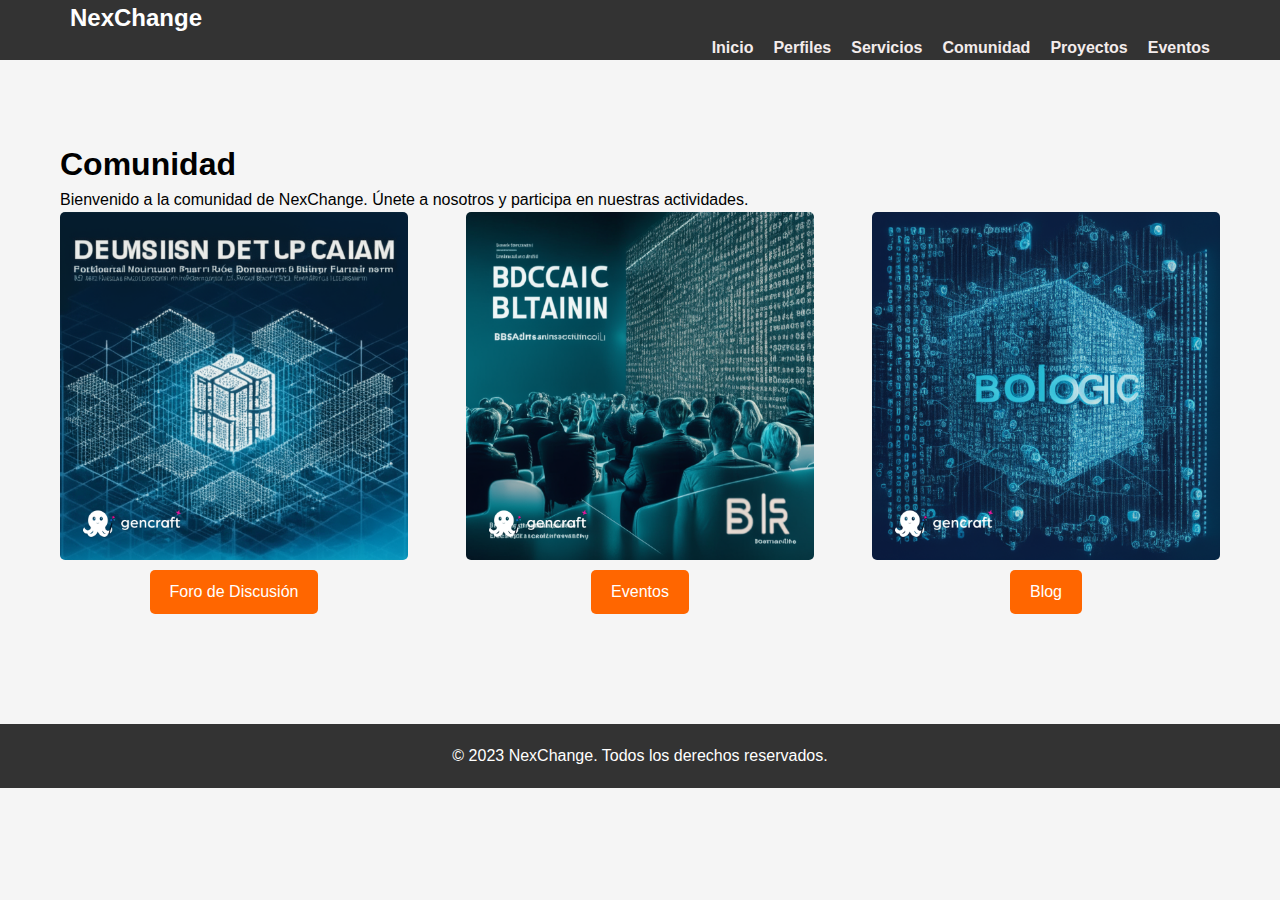
<file: comunidad.html>
<!DOCTYPE html>
<html lang="es">
<head>
  <meta charset="UTF-8">
  <meta name="viewport" content="width=device-width, initial-scale=1.0">
  <title>Comunidad - NexChange</title>
  <link rel="stylesheet" href="/css/styles.css">
</head>
<body>
    <header>
        <nav class="navbar">
          <div class="container">
            <a href="#" class="logo">NexChange</a>
            <ul class="menu">
              <li><a href="index.html">Inicio</a></li>
              <li><a href="perfiles.html">Perfiles</a></li>
              <li><a href="servicios.html">Servicios</a></li>
              <li><a href="comunidad.html">Comunidad</a></li>
              <li><a href="proyectos.html">Proyectos</a></li>
              <li><a href="eventos.html">Eventos</a></li>
            </ul>
          </div>    
        </nav>
      </header>

  <main>
    <section class="community">
      <div class="container">
        <h1>Comunidad</h1>
        <p>Bienvenido a la comunidad de NexChange. Únete a nosotros y participa en nuestras actividades.</p>
        <div class="community-links">
          <div class="community-link">
            <img src="img/link1.jpg" alt="Enlace 1">
            <a href="#" class="btn">Foro de Discusión</a>
          </div>
          <div class="community-link">
            <img src="img/link2.jpg" alt="Enlace 2">
            <a href="#" class="btn">Eventos</a>
          </div>
          <div class="community-link">
            <img src="img/link3.jpg" alt="Enlace 3">
            <a href="#" class="btn">Blog</a>
          </div>
        </div>
      </div>
    </section>
  </main>

  <footer>
    <div class="container">
      <p>&copy; 2023 NexChange. Todos los derechos reservados.</p>
    </div>
  </footer>
</body>
</html>
</file>
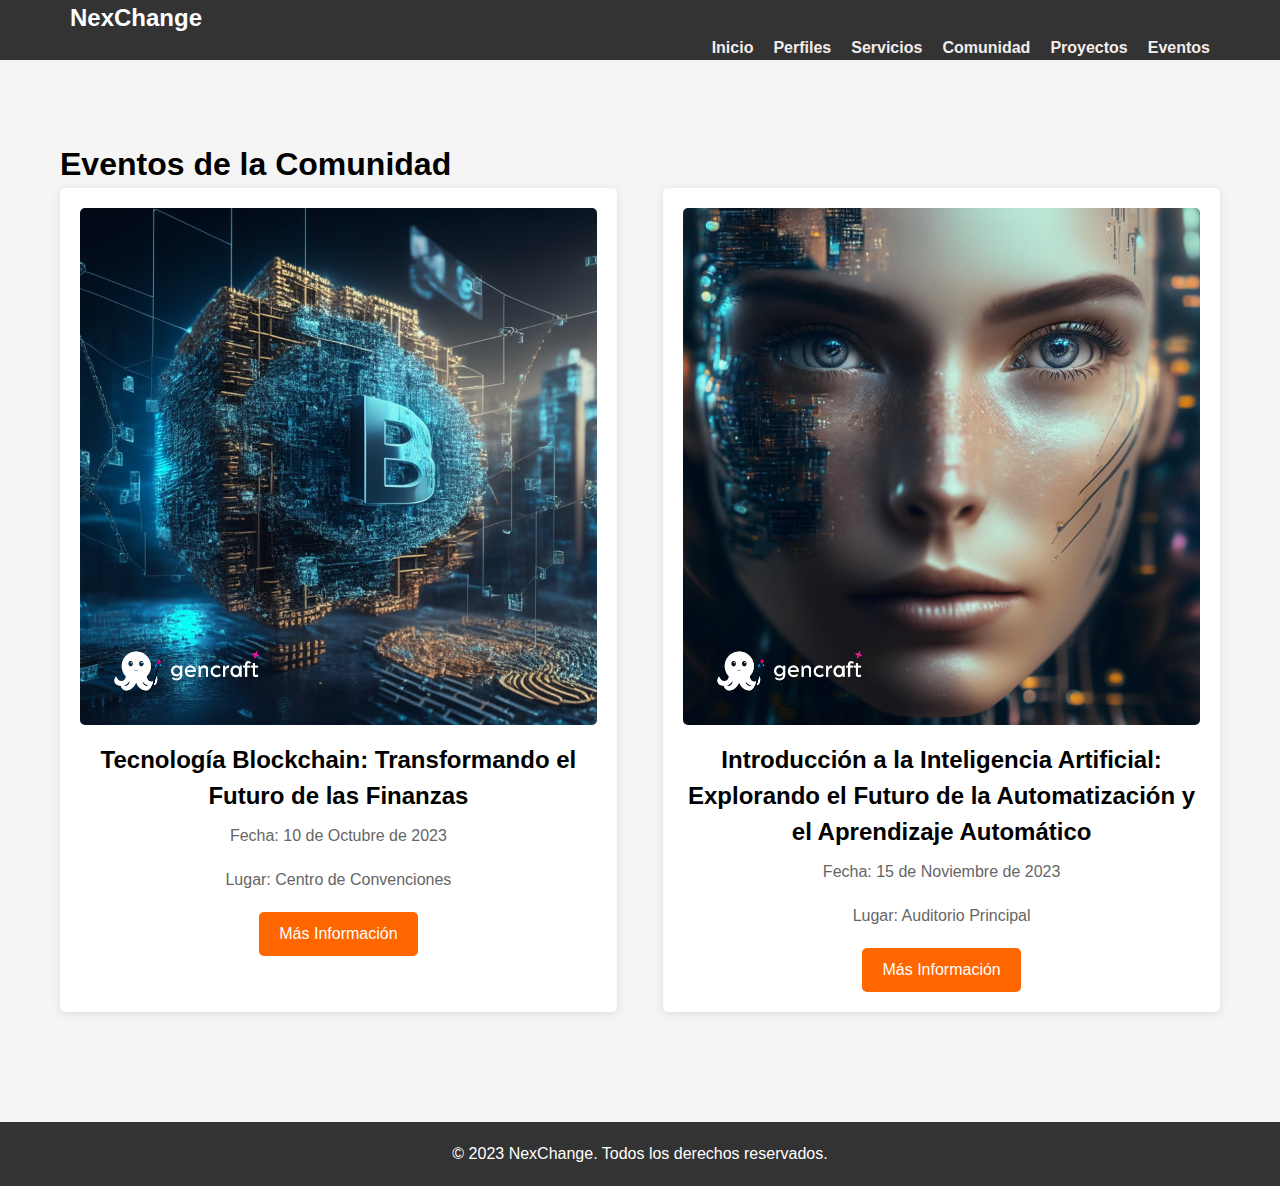
<file: eventos.html>
<!DOCTYPE html>
<html lang="es">
<head>
  <meta charset="UTF-8">
  <meta name="viewport" content="width=device-width, initial-scale=1.0">
  <title>Eventos - NexChange</title>
  <link rel="stylesheet" href="/css/styles.css">
</head>
<body>
    <header>
        <nav class="navbar">
          <div class="container">
            <a href="#" class="logo">NexChange</a>
            <ul class="menu">
              <li><a href="index.html">Inicio</a></li>
              <li><a href="perfiles.html">Perfiles</a></li>
              <li><a href="servicios.html">Servicios</a></li>
              <li><a href="comunidad.html">Comunidad</a></li>
              <li><a href="proyectos.html">Proyectos</a></li>
              <li><a href="eventos.html">Eventos</a></li>
            </ul>
          </div>    
        </nav>
      </header>

  <main>
    <section class="events">
      <div class="container">
        <h1>Eventos de la Comunidad</h1>
        <div class="event-list">
          <div class="event">
            <img src="img/event1.jpg" alt="Evento 1">
            <div class="event-info">
              <h2>Tecnología Blockchain: Transformando el Futuro de las Finanzas</h2>
              <p>Fecha: 10 de Octubre de 2023</p>
              <p>Lugar: Centro de Convenciones</p>
              <a href="#" class="btn">Más Información</a>
            </div>
          </div>
          <div class="event">
            <img src="img/event2.jpg" alt="Evento 2">
            <div class="event-info">
              <h2>Introducción a la Inteligencia Artificial: Explorando el Futuro de la Automatización y el Aprendizaje Automático</h2>
              <p>Fecha: 15 de Noviembre de 2023</p>
              <p>Lugar: Auditorio Principal</p>
              <a href="#" class="btn">Más Información</a>
            </div>
          </div>
          <!-- Agrega más eventos aquí -->
        </div>
      </div>
    </section>
  </main>

  <footer>
    <div class="container">
      <p>&copy; 2023 NexChange. Todos los derechos reservados.</p>
    </div>
  </footer>
</body>
</html>
</file>
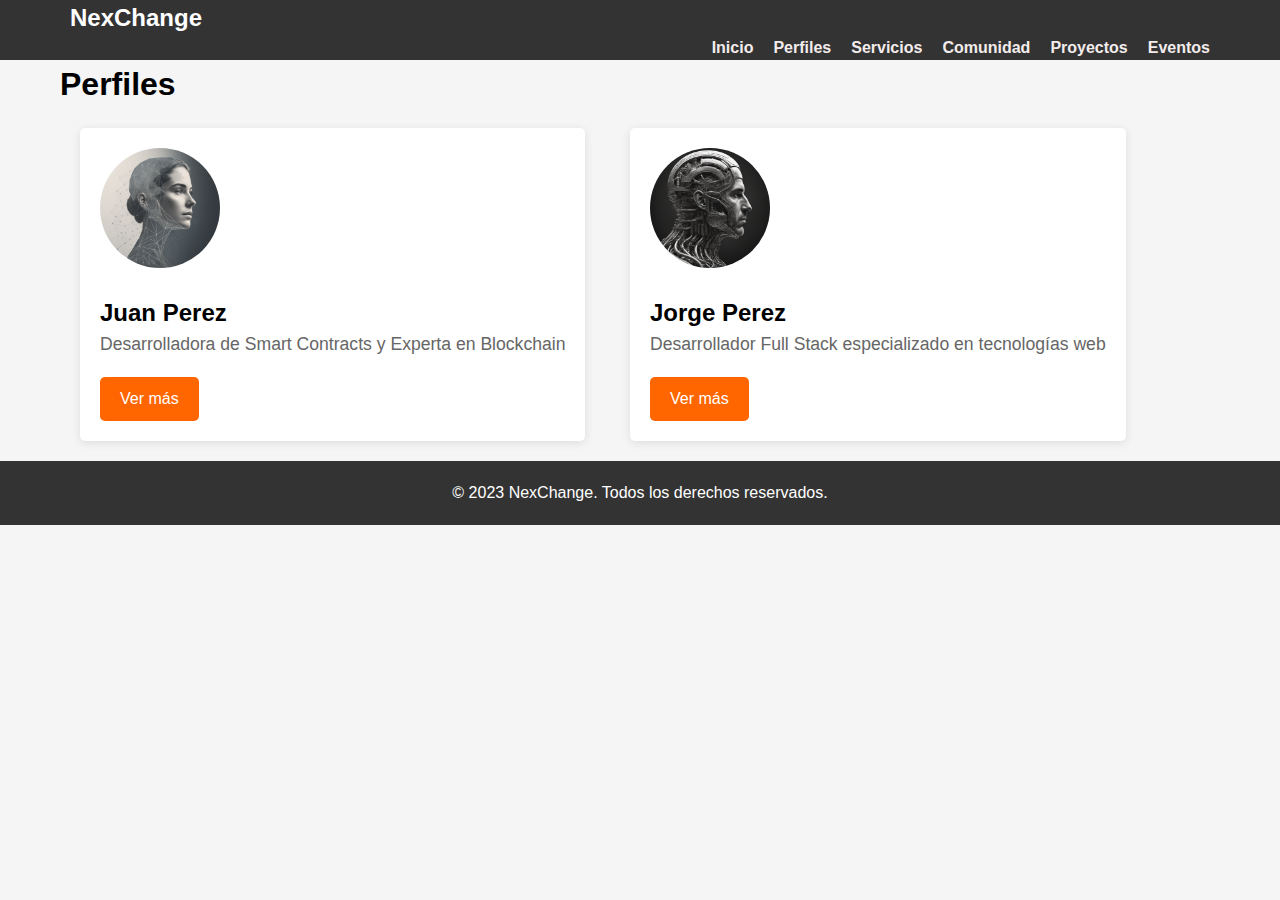
<file: perfiles.html>
<!DOCTYPE html>
<html lang="es">
<head>
  <meta charset="UTF-8">
  <meta name="viewport" content="width=device-width, initial-scale=1.0">
  <title>Perfiles - NexChange</title>
  <link rel="stylesheet" href="/css/styles.css">
</head>
<body>
    <header>
        <nav class="navbar">
          <div class="container">
            <a href="#" class="logo">NexChange</a>
            <ul class="menu">
              <li><a href="index.html">Inicio</a></li>
              <li><a href="perfiles.html">Perfiles</a></li>
              <li><a href="servicios.html">Servicios</a></li>
              <li><a href="comunidad.html">Comunidad</a></li>
              <li><a href="proyectos.html">Proyectos</a></li>
              <li><a href="eventos.html">Eventos</a></li>
            </ul>
          </div>
        </nav>
      </header>

  <main>
    <section class="profiles">
      <div class="container">
        <h1>Perfiles</h1>
        <div class="profile-list">
          <div class="profile">
            <img src="img/profile1.jpg" alt="Perfil 1">
            <h2>Juan Perez</h2>
            <p>Desarrolladora de Smart Contracts y Experta en Blockchain</p>
            <a href="#" class="btn">Ver más</a>
          </div>
          <div class="profile">
            <img src="img/profile2.jpg" alt="Perfil 2">
            <h2>Jorge Perez</h2>
            <p>Desarrollador Full Stack especializado en tecnologías web </p>
            <a href="#" class="btn">Ver más</a>
          </div>
          <!-- Agrega más perfiles aquí -->
        </div>
      </div>
    </section>
  </main>

  
  <footer>
    <div class="container">
      <p>&copy; 2023 NexChange. Todos los derechos reservados.</p>
    </div>
  </footer>
</body>
</html>
</file>
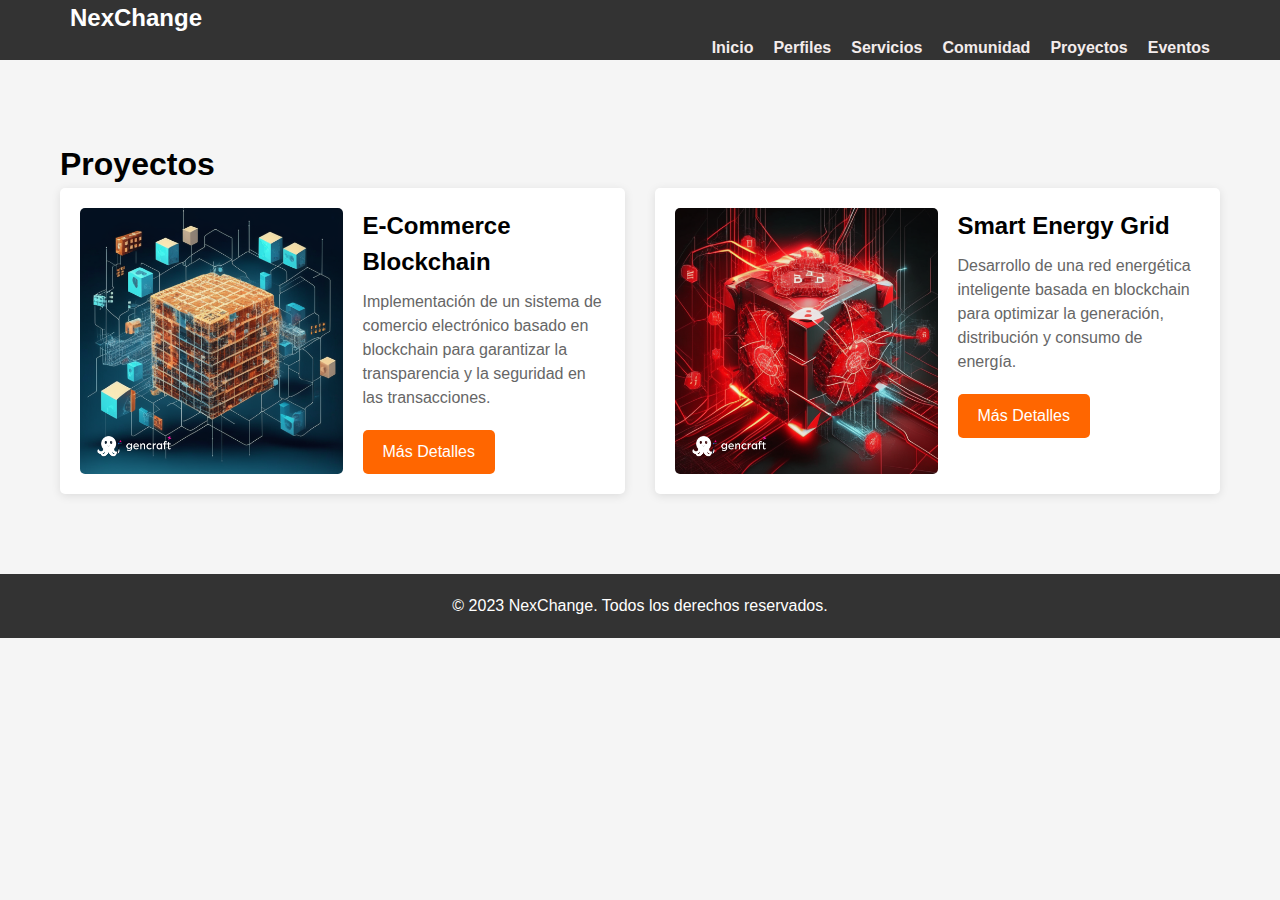
<file: proyectos.html>
<!DOCTYPE html>
<html lang="es">
<head>
  <meta charset="UTF-8">
  <meta name="viewport" content="width=device-width, initial-scale=1.0">
  <title>Proyectos - NexChange</title>
  <link rel="stylesheet" href="/css/styles.css">
</head>
<body>
    <header>
        <nav class="navbar">
          <div class="container">
            <a href="#" class="logo">NexChange</a>
            <ul class="menu">
              <li><a href="index.html">Inicio</a></li>
              <li><a href="perfiles.html">Perfiles</a></li>
              <li><a href="servicios.html">Servicios</a></li>
              <li><a href="comunidad.html">Comunidad</a></li>
              <li><a href="proyectos.html">Proyectos</a></li>
              <li><a href="eventos.html">Eventos</a></li>
            </ul>
          </div>    
        </nav>
      </header>

  <main>
    <section class="projects">
      <div class="container">
        <h1>Proyectos</h1>
        <div class="project-list">
          <div class="project">
            <img src="img/project1.jpg" alt="Proyecto 1">
            <div class="project-info">
              <h2>E-Commerce Blockchain</h2>
              <p>Implementación de un sistema de comercio electrónico basado en blockchain para garantizar la transparencia y la seguridad en las transacciones.</p>
              <a href="#" class="btn">Más Detalles</a>
            </div>
          </div>
          <div class="project">
            <img src="img/project2.jpg" alt="Proyecto 2">
            <div class="project-info">
              <h2>Smart Energy Grid</h2>
              <p>Desarrollo de una red energética inteligente basada en blockchain para optimizar la generación, distribución y consumo de energía.</p>
              <a href="#" class="btn">Más Detalles</a>
            </div>
          </div>
        
          <!-- Agrega más proyectos aquí -->
        </div>
      </div>
    </section>
  </main>

  <footer>
    <div class="container">
      <p>&copy; 2023 NexChange. Todos los derechos reservados.</p>
    </div>
  </footer>
</body>
</html>
</file>
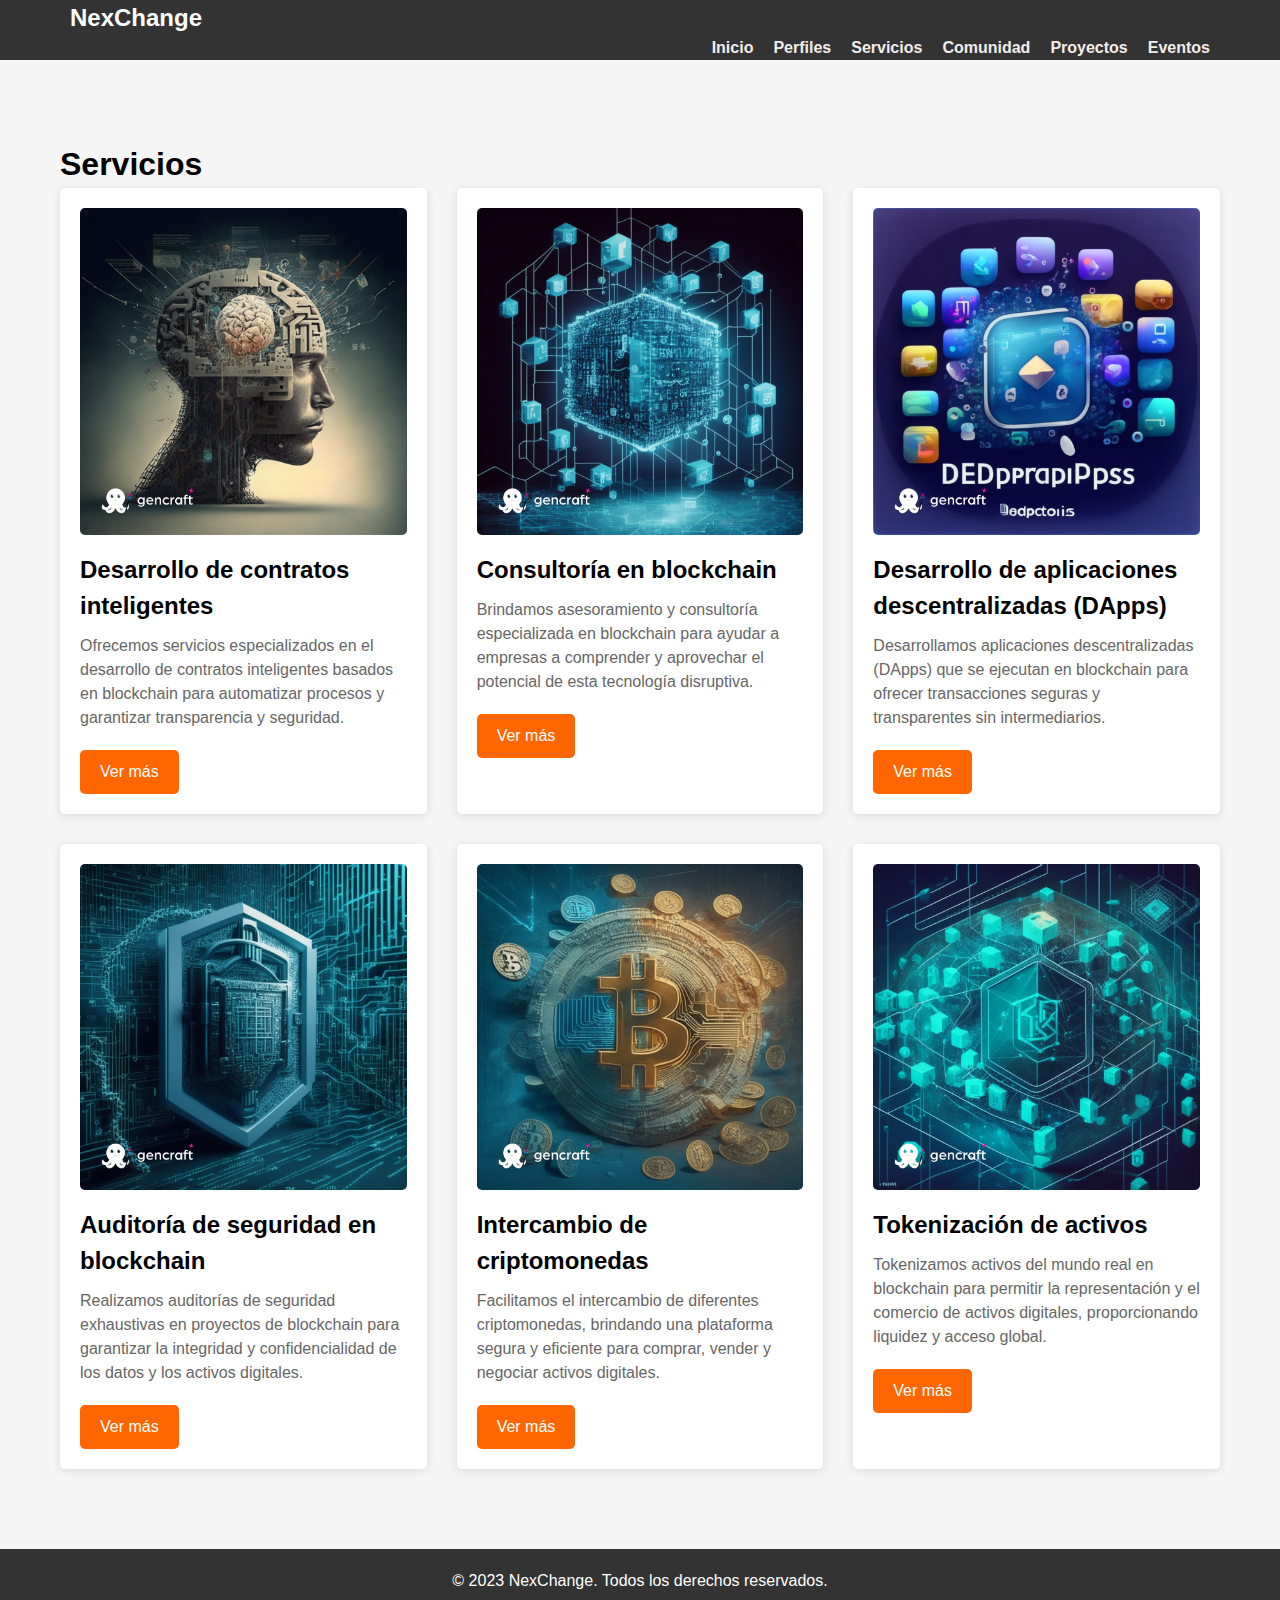
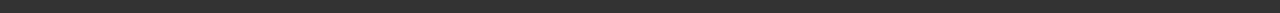
<file: servicios.html>
<!DOCTYPE html>
<html lang="es">
<head>
  <meta charset="UTF-8">
  <meta name="viewport" content="width=device-width, initial-scale=1.0">
  <title>Servicios - NexChange</title>
  <link rel="stylesheet" href="/css/styles.css">
</head>
<body>
    <header>
        <nav class="navbar">
          <div class="container">
            <a href="#" class="logo">NexChange</a>
            <ul class="menu">
              <li><a href="index.html">Inicio</a></li>
              <li><a href="perfiles.html">Perfiles</a></li>
              <li><a href="servicios.html">Servicios</a></li>
              <li><a href="comunidad.html">Comunidad</a></li>
              <li><a href="proyectos.html">Proyectos</a></li>
              <li><a href="eventos.html">Eventos</a></li>
            </ul>
          </div>    
        </nav>
      </header>

  <main>
    <section class="services">
      <div class="container">
        <h1>Servicios</h1>
        <div class="service-list">
          <div class="service">
            <img src="img/service1.jpg" alt="Servicio 1">
            <h2>Desarrollo de contratos inteligentes</h2>
            <p>Ofrecemos servicios especializados en el desarrollo de contratos inteligentes basados en blockchain para automatizar procesos y garantizar transparencia y seguridad.</p>
            <a href="#" class="btn">Ver más</a>
          </div>
          <div class="service">
            <img src="img/service2.jpg" alt="Servicio 2">
            <h2>Consultoría en blockchain</h2>
            <p>Brindamos asesoramiento y consultoría especializada en blockchain para ayudar a empresas a comprender y aprovechar el potencial de esta tecnología disruptiva.</p>
            <a href="#" class="btn">Ver más</a>
          </div>
          <div class="service">
            <img src="img/service3.jpg" alt="Servicio 3">
            <h2>Desarrollo de aplicaciones descentralizadas (DApps)</h2>
            <p>Desarrollamos aplicaciones descentralizadas (DApps) que se ejecutan en blockchain para ofrecer transacciones seguras y transparentes sin intermediarios.</p>
            <a href="#" class="btn">Ver más</a>
          </div>
          <div class="service">
            <img src="img/service4.jpg" alt="Servicio 4">
            <h2>Auditoría de seguridad en blockchain</h2>
            <p>Realizamos auditorías de seguridad exhaustivas en proyectos de blockchain para garantizar la integridad y confidencialidad de los datos y los activos digitales.</p>
            <a href="#" class="btn">Ver más</a>
          </div>
          <div class="service">
            <img src="img/service5.jpg" alt="Servicio 5">
            <h2>Intercambio de criptomonedas</h2>
            <p>Facilitamos el intercambio de diferentes criptomonedas, brindando una plataforma segura y eficiente para comprar, vender y negociar activos digitales.</p>
            <a href="#" class="btn">Ver más</a>
          </div>
          <div class="service">
            <img src="img/service6.jpg" alt="Servicio 6">
            <h2>Tokenización de activos</h2>
            <p>Tokenizamos activos del mundo real en blockchain para permitir la representación y el comercio de activos digitales, proporcionando liquidez y acceso global.</p>
            <a href="#" class="btn">Ver más</a>
          </div>
        </div>
      </div>
    </section>
  </main>

  <footer>
    <div class="container">
      <p>&copy; 2023 NexChange. Todos los derechos reservados.</p>
    </div>
  </footer>
</body>
</html>
</file>
<file: css/styles.css>
/* Reset CSS */
* {
    margin: 0;
    padding: 0;
    box-sizing: border-box;
  }

  /* Estilos para el menú */
/* Estilos para el menú */

  
  
  
  /* Estilos generales */
  body {
    font-family: Arial, sans-serif;
    line-height: 1.5;
    background-color: #f5f5f5;
  }
  
  .container {
    max-width: 1200px;
    margin: 0 auto;
    padding: 0 20px;
  }

  .logo-container {
    display: flex;
    justify-content: center;
    align-items: center;
    margin-bottom: 20px; /* Ajusta el margen inferior según sea necesario */
  }
  
  .logo-container img {
    width: 150px; /* Ajusta el ancho del logo según tus necesidades */
    height: auto;
  }
  

  .logo img {
    width: 150px;
    height: auto;
  }
  
  /* Estilos de la barra de navegación */
  .navbar {
    background-color: #333;
    color: #fff;
  }
  
  .navbar a {
    color: #fff;
    text-decoration: none;
    padding: 10px;
  }
  
  .navbar a:hover {
    color: #ccc;
  }
  
  .logo {
    font-size: 1.5rem;
    font-weight: bold;
  }
  

  
  .menu li a {
    text-decoration: none;
    color: #f3ecec;
    font-weight: bold;
    transition: color 0.3s ease;
  }
  

  .menu {
    list-style: none;
    display: flex;
    justify-content: flex-end;
    align-items: center;
    margin: 0;
    padding: 0;
  }

  .menu li a:hover {
    color: #666;
  }


  .hero {
    background-image: url('/img/Fondoprincipal.jpg');
    background-size: cover;
    background-position: center;
    min-height: calc(80vh - 500px); /* Ajusta la altura según tus necesidades y la altura del menú */
    display: flex;
    align-items: center;
    justify-content: center;
    text-align: center;
    color: #fff;
  }

  


  .hero-content {
    max-width: 600px;
    margin: 0 auto;
    padding: 20px;
  }
  

  
  .hero h1 {
    font-size: 3rem;
    margin-bottom: 20px;
  }
  
  
  .hero p {
    font-size: 1.2rem;
    margin-bottom: 30px;
  }
  
  .btn {
    display: inline-block;
    background-color: #ff6600;
    color: #fff;
    padding: 10px 20px;
    text-decoration: none;
    border-radius: 5px;
    transition: background-color 0.3s ease;
  }
  
  .btn:hover {
    background-color: #cc5500;
  }
  
  /* Estilos de la sección de características */
  .features {
    background-color: #fff;
    padding: 80px 0;
    text-align: center;
  }
  
  .feature {
    margin-bottom: 40px;
  }
  
  .feature img {
    width: 80px;
    height: 80px;
    margin-bottom: 20px;
  }
  
  .feature h2 {
    font-size: 1.5rem;
    margin-bottom: 15px;
  }
  
  .feature p {
    font-size: 1.1rem;
    color: #666;
  }



  /* Estilos del formulario de registro */
.register {
    background-color: #fff;
    border-radius: 5px;
    padding: 40px;
    margin-top: 50px;
    box-shadow: 0 2px 10px rgba(0, 0, 0, 0.1);
  }

  .register h1 {
    font-size: 2rem;
    margin-bottom: 20px;
    text-align: center;
  }
  

.form-group input[type="text"],
.form-group input[type="email"],
.form-group input[type="password"] {
  width: 100%;
  padding: 10px;
  font-size: 1rem;
  border: 1px solid #ccc;
  border-radius: 5px;
}

.form-group input[type="text"]:focus,
.form-group input[type="email"]:focus,
.form-group input[type="password"]:focus {
  outline: none;
  border-color: #ff6600;
}

.profiles-section {
    background-color: #f5f5f5;
    padding: 80px 0;
    text-align: center;
  }

  .profiles-section h2 {
    font-size: 2rem;
    margin-bottom: 40px;
  }


  .profile {
    display: inline-block;
    background-color: #fff;
    border-radius: 5px;
    padding: 20px;
    margin: 20px;
    box-shadow: 0 2px 10px rgba(0, 0, 0, 0.1);
    transition: transform 0.3s ease;
  }


  .profile:hover {
    transform: translateY(-5px);
  }
  
  .profile img {
    width: 120px;
    height: 120px;
    border-radius: 50%;
    margin-bottom: 20px;
  }
  
  .profile h3 {
    font-size: 1.5rem;
    margin-bottom: 10px;
  }
  
  .profile p {
    font-size: 1.1rem;
    color: #666;
    margin-bottom: 20px;
  }

    .profile .btn {
        display: inline-block;
        background-color: #ff6600;
        color: #fff;
        padding: 10px 20px;
        text-decoration: none;
        border-radius: 5px;
        transition: background-color 0.3s ease;
    }


    /* Estilos de la página de Servicios */
.services {
    background-color: #f5f5f5;
    padding: 80px 0;
  }
  
  .service-list {
    display: grid;
    grid-template-columns: repeat(3, 1fr); /* Tres columnas */
    grid-gap: 30px;
  }
  
  .service {
    background-color: #fff;
    border-radius: 5px;
    padding: 20px;
    box-shadow: 0 2px 10px rgba(0, 0, 0, 0.1);
  }
  
  .service img {
    width: 100%;
    height: auto;
    border-radius: 5px;
    margin-bottom: 10px;
  }
  
  .service h2 {
    font-size: 1.5rem;
    margin-bottom: 10px;
  }
  
  .service p {
    font-size: 1rem;
    color: #666;
    margin-bottom: 20px;
  }
  
  /* Estilos adicionales si se desea ajustar el espacio entre las filas */
  .service:nth-child(3n+1) {
    margin-right: 0; /* Elimina el margen derecho para el primer servicio en cada fila */
  }
  
  .service:nth-child(3n) {
    margin-left: 0; /* Elimina el margen izquierdo para el último servicio en cada fila */
  }
  


  /* Estilos de la página de Proyectos */
.projects {
    background-color: #f5f5f5;
    padding: 80px 0;
  }
  
  .project-list {
    display: grid;
    grid-template-columns: repeat(2, 1fr); /* Dos columnas */
    grid-gap: 30px;
  }
  
  .project {
    background-color: #fff;
    border-radius: 5px;
    padding: 20px;
    box-shadow: 0 2px 10px rgba(0, 0, 0, 0.1);
    display: flex;
  }
  
  .project img {
    width: 50%;
    height: auto;
    border-radius: 5px;
    margin-right: 20px;
  }
  
  .project-info {
    flex: 1;
  }
  
  .project h2 {
    font-size: 1.5rem;
    margin-bottom: 10px;
  }
  
  .project p {
    font-size: 1rem;
    color: #666;
    margin-bottom: 20px;
  }

  



  /* Estilos de la página de Comunidad */
  .community {
    background-color: #f5f5f5;
    padding: 80px 0;
  }
  
  .community-links {
    display: flex;
    flex-wrap: wrap;
    justify-content: space-between;
  }
  
  .community-link {
    flex-basis: 30%;
    margin-bottom: 30px;
    display: flex;
    flex-direction: column;
    align-items: center;
    text-align: center;
  }
  
  .community-link img {
    display: block;
    width: 100%;
    height: auto;
    border-radius: 5px;
    margin-bottom: 10px;
  }
  
 
  
  .btn:hover {
    background-color: #555;
  }
  
  

  /* Estilos de la página de Eventos */
.events {
    background-color: #f5f5f5;
    padding: 80px 0;
  }
  
  .event-list {
    display: flex;
    flex-wrap: wrap;
    justify-content: space-between;
  }
  
  .event {
    flex-basis: 48%; /* Ajusta el ancho de cada evento según sea necesario */
    background-color: #fff;
    border-radius: 5px;
    padding: 20px;
    box-shadow: 0 2px 10px rgba(0, 0, 0, 0.1);
    margin-bottom: 30px;
  }
  
  .event img {
    width: 100%;
    height: auto;
    border-radius: 5px;
    margin-bottom: 10px;
  }
  
  .event-info {
    text-align: center;
  }
  
  .event h2 {
    font-size: 1.5rem;
    margin-bottom: 10px;
  }
  
  .event p {
    font-size: 1rem;
    color: #666;
    margin-bottom: 20px;
  }
  
  /* Estilos para los logos de los socios */
.partner-logos {
    display: flex;
    justify-content: center;
    align-items: center;
  }
  
  .partner-logos img {
    width: 200px; /* Ajusta el ancho según tus necesidades */
    margin: 0 100px; /* Ajusta el margen según tus necesidades */
  }

  


  /* Estilos del pie de página */
  footer {
    background-color: #333;
    color: #fff;
    padding: 20px 0;
    text-align: center;
  }
</file>
